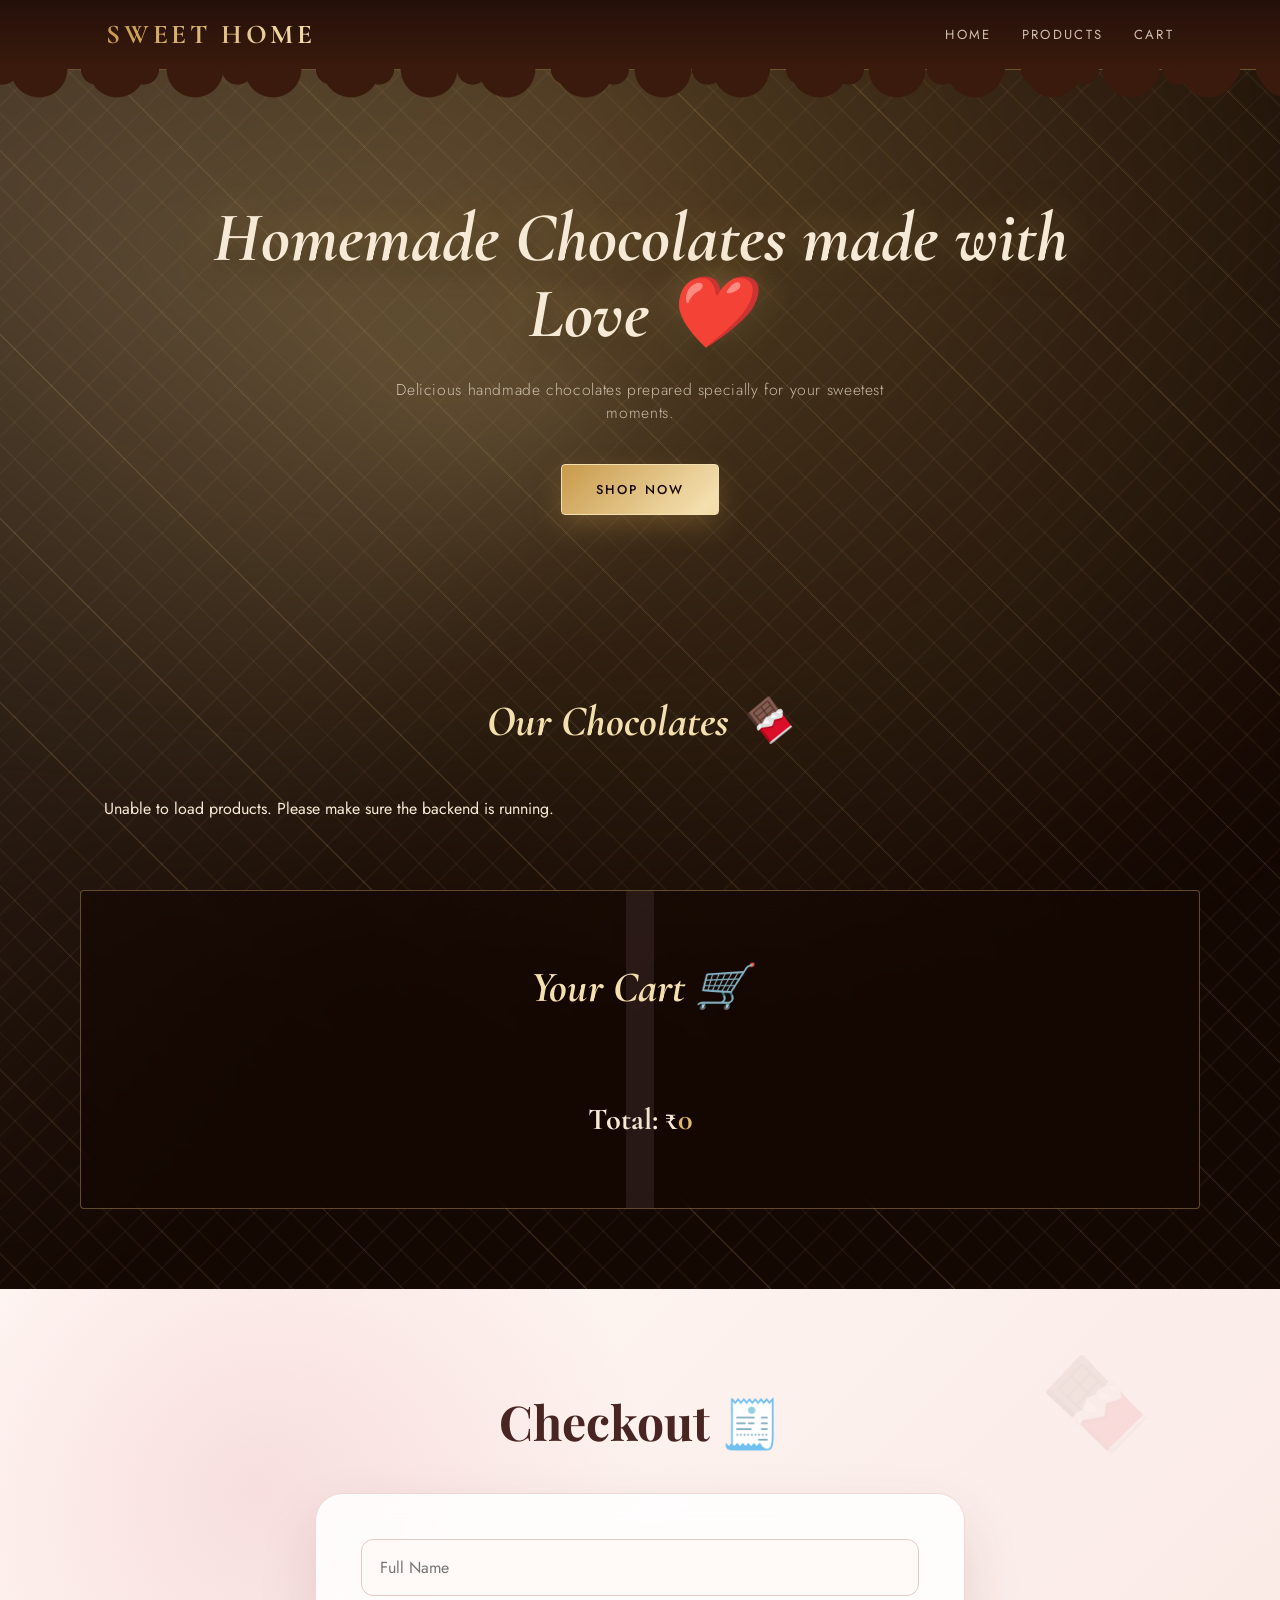
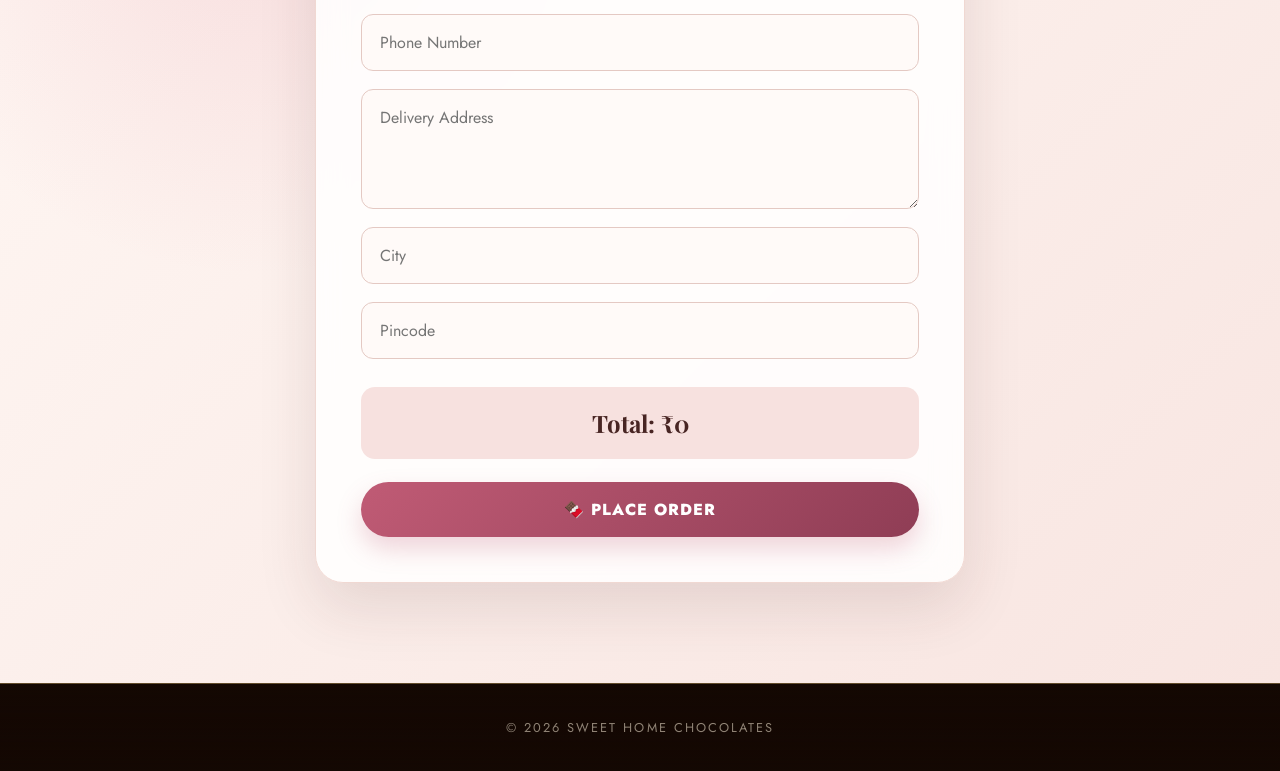
<file: frontend/index.html>
<!DOCTYPE html>

<html lang="en">

<head>

    <meta charset="UTF-8">

    <meta
        name="viewport"
        content="width=device-width, initial-scale=1.0"
    >

    <link
        rel="stylesheet"
        href="style.css"
    >

    <title>SWEET HOME CHOCOLATE</title>

</head>


<body>


    <!-- =========================
         NAVBAR
    ========================== -->

    <header>

        <nav>

            <h1>
                Sweet Home
            </h1>


            <div>

                <a href="#">
                    Home
                </a>

                <a href="#products">
                    Products
                </a>

                <a href="#cart">
                    Cart
                </a>

            </div>

        </nav>

    </header>



    <main>


        <!-- =========================
             HERO SECTION
        ========================== -->

        <section class="hero">

            <h2>
                Homemade Chocolates made with Love ❤️
            </h2>

            <p>
                Delicious handmade chocolates prepared specially
                for your sweetest moments.
            </p>

            <button>
                Shop Now
            </button>

        </section>



        <!-- =========================
             PRODUCTS SECTION
        ========================== -->

        <section
            class="products"
            id="products"
        >

            <h2>
                Our Chocolates 🍫
            </h2>


            <!--
                Products will be loaded
                dynamically from MongoDB
            -->

            <div
                class="product-container"
                id="product-container"
            >

                <!-- Products will appear here -->

            </div>

        </section>



        <!-- =========================
             CART SECTION
        ========================== -->

        <section
            class="cart"
            id="cart"
        >

            <h2>
                Your Cart 🛒
            </h2>


            <div id="cart-items">

                <!-- Cart products will appear here -->

            </div>


            <h3>

                Total:
                ₹<span id="cart-total">0</span>

            </h3>

        </section>



        <!-- =========================
             CHECKOUT SECTION
        ========================== -->

        <section class="checkout">

            <h2>
                Checkout 🧾
            </h2>


            <form id="checkout-form">


                <!-- NAME -->

                <input
                    type="text"
                    id="customer-name"
                    placeholder="Full Name"
                >



                <!-- PHONE -->

                <input
                    type="tel"
                    id="customer-phone"
                    placeholder="Phone Number"
                >



                <!-- ADDRESS -->

                <textarea
                    id="customer-address"
                    placeholder="Delivery Address"
                ></textarea>



                <!-- CITY -->

                <input
                    type="text"
                    id="customer-city"
                    placeholder="City"
                >



                <!-- PINCODE -->

                <input
                    type="text"
                    id="customer-pincode"
                    placeholder="Pincode"
                >



                <!-- CHECKOUT TOTAL -->

                <h3>

                    Total:
                    ₹<span id="checkout-total">0</span>

                </h3>



                <!-- PLACE ORDER -->

                <button type="submit">

                    🍫 Place Order

                </button>


            </form>

        </section>



        <!-- =====================================
             ORDER CONFIRMATION
        ====================================== -->

        <section
            class="order-confirmation"
            id="order-confirmation"
        >

            <div class="confirmation-box">


                <div class="confirmation-icon">

                    🍫

                </div>



                <h2>

                    Order Confirmed!

                </h2>



                <p>

                    Thank you,
                    <span id="confirmed-name"></span>!

                </p>



                <p>

                    Your chocolate order has been
                    successfully placed.

                </p>



                <h3>

                    Order Total:
                    ₹<span id="confirmed-total">0</span>

                </h3>



                <button id="continue-shopping">

                    Continue Shopping 🛍️

                </button>


            </div>

        </section>


    </main>



    <!-- =========================
         FOOTER
    ========================== -->

    <footer>

        <p>

            © 2026 Sweet Home Chocolates

        </p>

    </footer>



    <!-- =========================
         JAVASCRIPT
    ========================== -->

    <script src="script.js"></script>


</body>

</html>
</file>
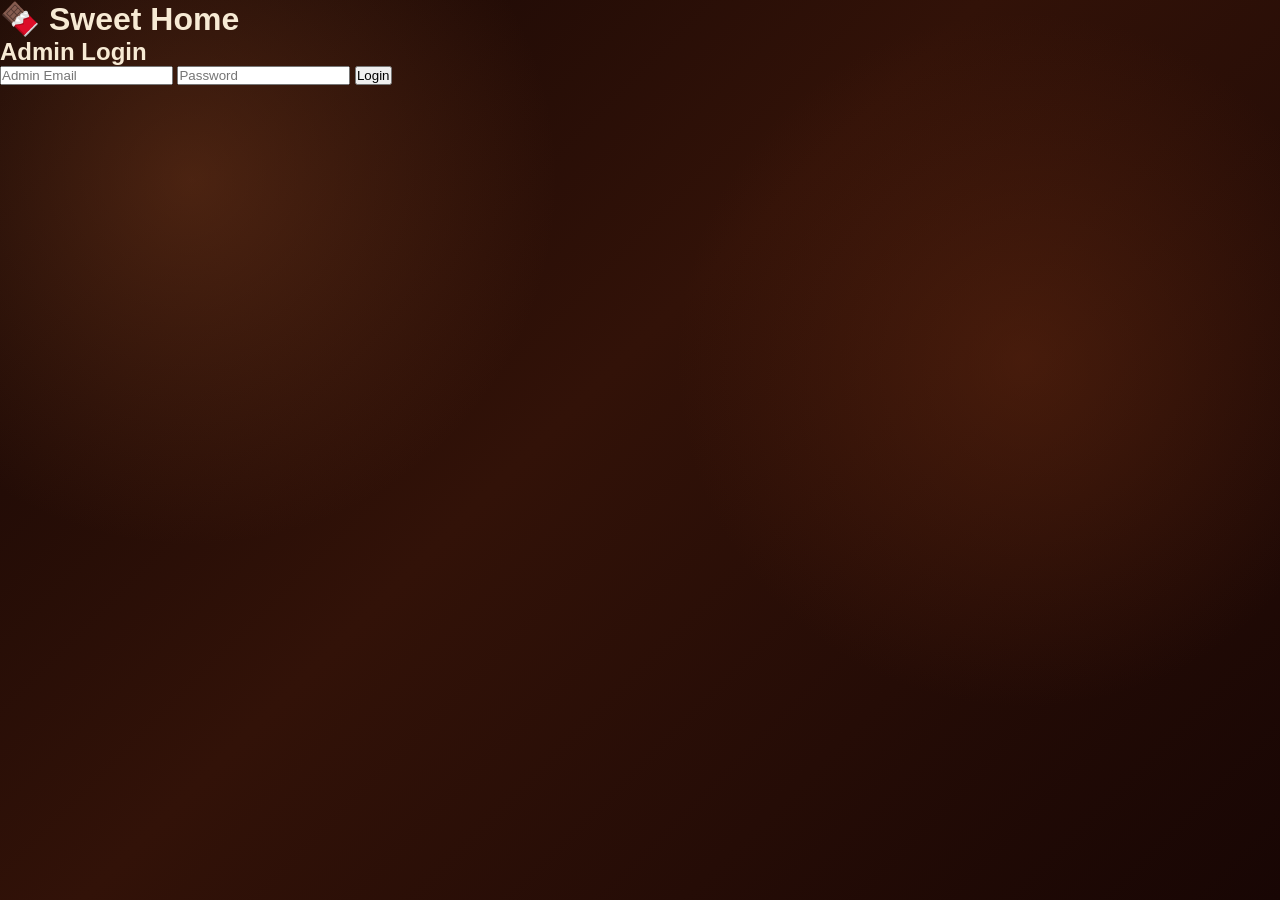
<file: admin.html>
<!DOCTYPE html>
<html lang="en">

<head>

    <meta charset="UTF-8">

    <meta name="viewport"
          content="width=device-width, initial-scale=1.0">

    <title>Sweet Home | Admin Dashboard</title>

    <link rel="stylesheet" href="frontend/admin.css">

</head>


<body>


    <!-- =========================================
         BACKGROUND
    ========================================== -->

    <div class="background">

        <div class="glow glow-1"></div>
        <div class="glow glow-2"></div>
        <div class="glow glow-3"></div>

        <div class="floating-shape shape-1"></div>
        <div class="floating-shape shape-2"></div>
        <div class="floating-shape shape-3"></div>

    </div>



    <!-- =========================================
         NAVBAR
    ========================================== -->

    <header class="navbar">

        <div class="brand">

            <span class="brand-small">
                HANDCRAFTED
            </span>

            <span class="brand-name">
                Sweet Home
            </span>

        </div>


        <nav>

            <a href="#dashboard" class="active">
                Dashboard
            </a>

            <a href="#orders">
                Orders
            </a>

            <a href="#products">
                Products
            </a>

            <a href="#customers">
                Customers
            </a>

        </nav>


        <div class="nav-actions">

            <button class="icon-button">
                🔔
            </button>

            <button class="profile-button">
                V
            </button>

            <!-- LOGOUT BUTTON -->
            <button class="logout-btn" id="logout-btn">
                Logout
            </button>

        </div>

    </header>



    <!-- =========================================
         MAIN
    ========================================== -->

    <main>


        <!-- =====================================
             HERO
        ====================================== -->

        <section class="hero" id="dashboard">


            <!-- LEFT CONTENT -->

            <div class="hero-content">

                <p class="eyebrow">
                    SWEET HOME CHOCOLATES
                </p>


                <h1>

                    Handcrafted
                    <span>Chocolate</span>

                </h1>


                <p class="hero-text">

                    Manage your chocolate orders,
                    products and customers from one
                    beautiful dashboard.

                </p>


                <div class="hero-buttons">

                    <a href="#orders"
                       class="button primary">

                        View Orders

                    </a>


                    <a href="#products"
                       class="button secondary">

                        Explore Products

                    </a>

                </div>


                <div class="hero-mini-stats">

                    <div>

                        <strong>
                            100%
                        </strong>

                        <span>
                            Handmade
                        </span>

                    </div>


                    <div>

                        <strong>
                            3
                        </strong>

                        <span>
                            Chocolates
                        </span>

                    </div>


                    <div>

                        <strong>
                            ❤️
                        </strong>

                        <span>
                            Made With Love
                        </span>

                    </div>

                </div>

            </div>



            <!-- =================================
                 PREMIUM CHOCOLATE IMAGE
            ================================== -->

            <div class="hero-visual">


                <div class="image-glow"></div>


                <div class="image-orbit orbit-one"></div>

                <div class="image-orbit orbit-two"></div>


                <div class="hero-image-wrapper">

                    <img
                        src="frontend/assets/new.jpeg"
                        alt="Sweet Home Premium Chocolates"
                        class="hero-chocolate-image"
                    >

                </div>


                <div class="image-sparkle sparkle-1">
                    ✦
                </div>

                <div class="image-sparkle sparkle-2">
                    ✧
                </div>

                <div class="image-sparkle sparkle-3">
                    ✦
                </div>


            </div>

        </section>



        <!-- =========================================
             DASHBOARD
        ========================================== -->

        <section class="dashboard-section">

            <div class="section-heading">

                <div>

                    <p>
                        YOUR BUSINESS
                    </p>

                    <h2>
                        Dashboard
                    </h2>

                </div>

                <span class="live-status">
                    ● LIVE
                </span>

            </div>


            <div class="stats-grid">


                <!-- ORDERS -->

                <div class="glass-card stat-card">

                    <div class="stat-icon">
                        📦
                    </div>

                    <div>

                        <span>
                            TOTAL ORDERS
                        </span>

                        <h3 id="total-orders">
                            0
                        </h3>

                        <small>
                            Customer orders
                        </small>

                    </div>

                </div>



                <!-- REVENUE -->

                <div class="glass-card stat-card">

                    <div class="stat-icon">
                        ₹
                    </div>

                    <div>

                        <span>
                            TOTAL REVENUE
                        </span>

                        <h3>
                            ₹<b id="total-revenue">0</b>
                        </h3>

                        <small>
                            Chocolate sales
                        </small>

                    </div>

                </div>



                <!-- PRODUCTS -->

                <div class="glass-card stat-card">

                    <div class="stat-icon">
                        🍫
                    </div>

                    <div>

                        <span>
                            PRODUCTS
                        </span>

                        <h3>
                            3
                        </h3>

                        <small>
                            Available chocolates
                        </small>

                    </div>

                </div>



                <!-- CUSTOMERS -->

                <div class="glass-card stat-card">

                    <div class="stat-icon">
                        👥
                    </div>

                    <div>

                        <span>
                            CUSTOMERS
                        </span>

                        <h3 id="total-customers">
                            0
                        </h3>

                        <small>
                            Happy customers
                        </small>

                    </div>

                </div>

            </div>

        </section>



        <!-- =========================================
             ORDERS
        ========================================== -->

        <section class="orders-section"
                 id="orders">

            <div class="section-heading">

                <div>

                    <p>
                        CUSTOMER ACTIVITY
                    </p>

                    <h2>
                        Recent Orders
                    </h2>

                </div>

                <a href="#orders"
                   class="view-all">

                    View All →

                </a>

            </div>


            <div id="orders-container"
                 class="orders-grid">

                <div class="glass-card empty-order">

                    <div class="empty-icon">
                        🍫
                    </div>

                    <h3>
                        Loading Orders...
                    </h3>

                    <p>
                        Your customer orders will
                        appear here.
                    </p>

                </div>

            </div>

        </section>



        <!-- =========================================
             PRODUCTS
        ========================================== -->

        <section class="products-section"
                 id="products">

            <div class="section-heading">

                <div>

                    <p>
                        SWEET HOME COLLECTION
                    </p>

                    <h2>
                        Our Chocolates
                    </h2>

                </div>


                <button class="add-product"
                        id="add-product-btn">

                    + Add Product

                </button>

            </div>


            <div class="products-grid" id="products-grid">

                <!-- Products are loaded from MongoDB by admin.js -->

            </div>

        </section>



        <!-- =========================================
             BOTTOM BANNER
        ========================================== -->

        <section class="love-section">

            <div>

                <p>
                    SWEET HOME
                </p>

                <h2>

                    Every chocolate
                    <span>has a story.</span>

                </h2>

                <p class="love-text">

                    From our kitchen to your customer's
                    doorstep — made with patience,
                    creativity and love.

                </p>

            </div>


            <div class="big-chocolate">
                🍫
            </div>

        </section>


    </main>



    <!-- =========================================
         FOOTER
    ========================================== -->

    <footer>

        <div class="footer-logo">
            Sweet Home
        </div>

        <p>
            Homemade chocolates made with love ❤️
        </p>

        <small>
            © 2026 Sweet Home Chocolates
        </small>

    </footer>


    <script src="frontend/admin.js"></script>

</body>

</html>
</file>
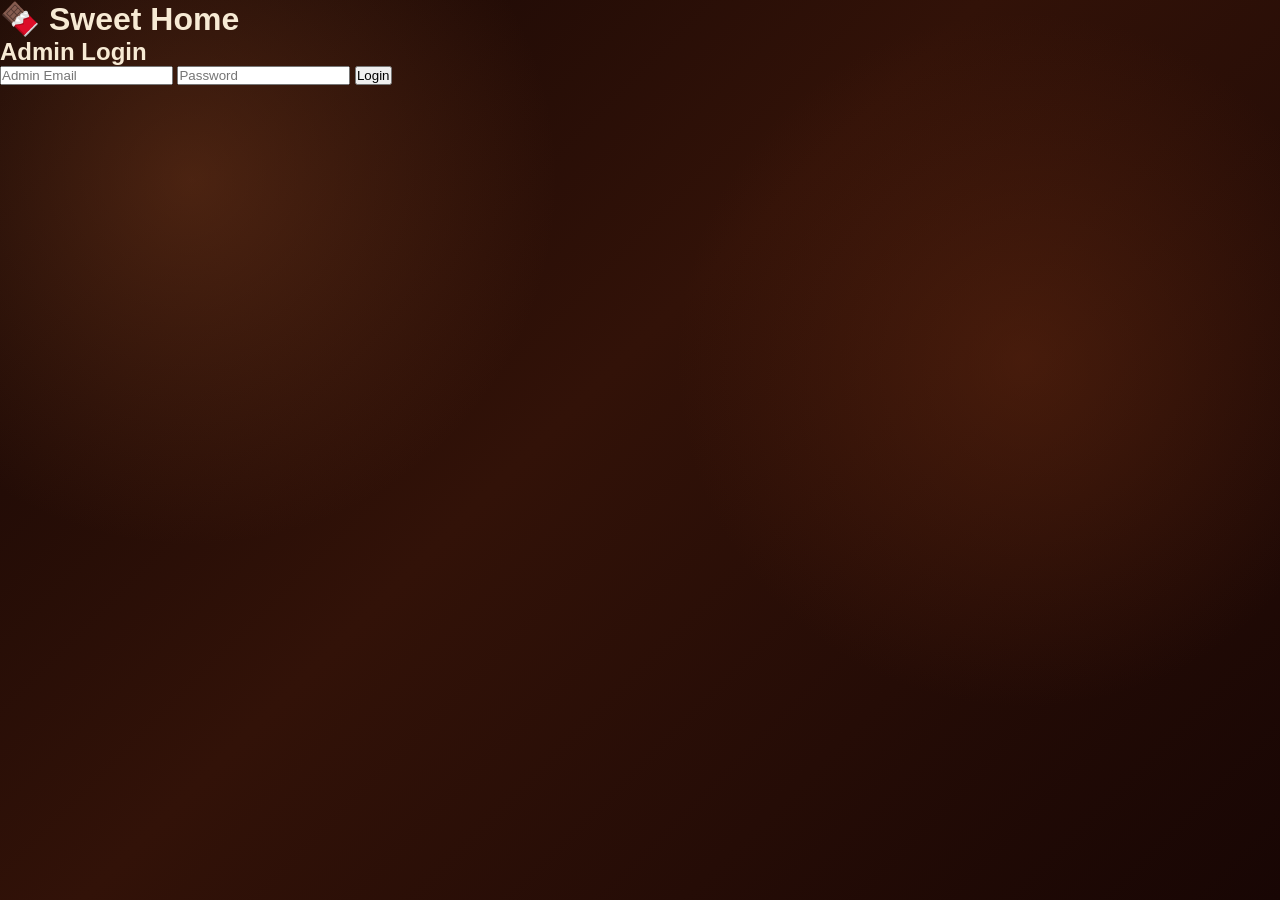
<file: frontend/admin-login.html>
<!DOCTYPE html>
<html lang="en">

<head>
    <meta charset="UTF-8">
    <meta name="viewport" content="width=device-width, initial-scale=1.0">

    <title>Admin Login | Sweet Home</title>

    <link rel="stylesheet" href="admin.css">
</head>

<body>

    <div class="admin-login-container">

        <div class="admin-login-box">

            <h1>🍫 Sweet Home</h1>

            <h2>Admin Login</h2>

            <form id="admin-login-form">

                <input
                    type="email"
                    id="admin-email"
                    placeholder="Admin Email"
                    required
                >

                <input
                    type="password"
                    id="admin-password"
                    placeholder="Password"
                    required
                >

                <button type="submit">
                    Login
                </button>

                <p id="login-message"></p>

            </form>

        </div>

    </div>

    <script src="admin-login.js"></script>

</body>

</html>
</file>
<file: frontend/style.css>
@import url('https://fonts.googleapis.com/css2?family=Cormorant+Garamond:ital,wght@0,600;0,700;1,600&family=Playfair+Display:wght@700;900&family=Jost:wght@300;400;500;600&display=swap');

:root {
    /* poster palette */
    --choco-950: #140803;
    --choco-900: #24100a;
    --choco-800: #3a1a0c;
    --choco-700: #5a2a12;

    --gold-500:  #c89a4b;
    --gold-400:  #e0b769;
    --gold-200:  #f4dfae;
    --cream:     #f6ead6;
    --ribbon:    #d7a8bd;   /* the pink ribbon from the box */

    --stroke: rgba(224, 183, 105, .38);
    --radius: 4px;          /* luxury = sharp corners, not rounded */
    --ease:   cubic-bezier(.22, 1, .36, 1);
}

* { margin: 0; padding: 0; box-sizing: border-box; }

h1, h2, h3 { font-family: 'Playfair Display', Georgia, serif; }


/* =========================================================
   1. ANIMATED GIFT-WRAP BACKGROUND
   Layer A  = golden light burst (the poster's glow)
   Layer B  = drifting gift-wrap ribbon stripes
   Layer C  = deep cocoa base
   ========================================================= */

body {
    font-family: 'Jost', system-ui, sans-serif;
    color: var(--cream);
    min-height: 100vh;
    overflow-x: hidden;
    background: var(--choco-950);
    position: relative;
}

/* B — the wrapping paper, slowly sliding diagonally */
body::before {
    content: "";
    position: fixed;
    inset: -50%;
    background:
        repeating-linear-gradient(45deg,
            rgba(224,183,105,.055) 0 2px,
            transparent 2px 26px),
        repeating-linear-gradient(-45deg,
            rgba(215,168,189,.045) 0 2px,
            transparent 2px 26px),
        repeating-linear-gradient(45deg,
            rgba(224,183,105,.10) 0 1px,
            transparent 1px 130px);
    animation: wrapDrift 40s linear infinite;
    z-index: -2;
}

/* A — golden burst sweeping behind the content */
body::after {
    content: "";
    position: fixed;
    inset: -40%;
    background:
        radial-gradient(ellipse at 50% 35%, rgba(224,183,105,.30), transparent 55%),
        conic-gradient(from 210deg, transparent, rgba(244,223,174,.22), transparent 45%);
    filter: blur(70px);
    animation: burst 24s linear infinite;
    z-index: -1;
    pointer-events: none;
}


/* =========================================================
   2. HEADER + MELTING CHOCOLATE DRIP
   ========================================================= */

header {
    position: sticky;
    top: 0;
    z-index: 60;
    background: linear-gradient(180deg, var(--choco-900), var(--choco-800));
    border-bottom: 1px solid var(--stroke);
    animation: slideDown .8s var(--ease) both;
}

/* the drips hanging under the navbar */
header::after {
    content: "";
    position: absolute;
    top: 100%;
    left: 0;
    right: 0;
    height: 46px;
    background-image:
        radial-gradient(circle at 50% 0, var(--choco-800) 0 46%, transparent 48%),
        radial-gradient(circle at 50% 0, var(--choco-800) 0 40%, transparent 42%);
    background-size: 78px 46px, 47px 30px;
    background-position: 0 0, 26px 0;
    background-repeat: repeat-x;
    transform-origin: top;
    animation: melt 6s ease-in-out infinite;
    pointer-events: none;
}

nav {
    max-width: 1120px;
    margin: auto;
    padding: 18px 26px;
    display: flex;
    align-items: center;
    justify-content: space-between;
    flex-wrap: wrap;
    gap: 14px;
}

nav h1 {
    font-family: 'Cormorant Garamond', serif;
    font-size: 1.7rem;
    font-weight: 700;
    letter-spacing: .14em;
    text-transform: uppercase;
    background: linear-gradient(90deg, var(--gold-500), var(--gold-200), var(--gold-500));
    background-size: 200% auto;
    -webkit-background-clip: text;
    background-clip: text;
    color: transparent;
    animation: shimmer 5s linear infinite;
}

nav div { display: flex; gap: 30px; }

nav a {
    position: relative;
    text-decoration: none;
    color: rgba(246,234,214,.80);
    font-size: .82rem;
    font-weight: 400;
    letter-spacing: .18em;
    text-transform: uppercase;
    padding: 6px 0;
    transition: color .35s var(--ease);
}

/* gold rule that draws outward from the centre */
nav a::after {
    content: "";
    position: absolute;
    left: 50%; bottom: 0;
    width: 0; height: 1px;
    background: linear-gradient(90deg, transparent, var(--gold-400), transparent);
    transform: translateX(-50%);
    transition: width .45s var(--ease);
}

nav a:hover { color: var(--gold-200); }
nav a:hover::after { width: 130%; }


/* =========================================================
   3. HERO — poster typography
   ========================================================= */

.hero {
    position: relative;
    text-align: center;
    padding: 130px 24px 110px;
}

.hero h2 {
    font-family: 'Cormorant Garamond', serif;
    font-style: italic;
    font-weight: 700;
    font-size: clamp(2.4rem, 6.5vw, 4.4rem);
    line-height: 1.08;
    max-width: 880px;
    margin: auto;
    color: var(--cream);
    text-shadow: 0 0 34px rgba(224,183,105,.45), 0 8px 26px rgba(0,0,0,.65);
    animation: fadeUp 1s var(--ease) both, glow 4.5s 1s ease-in-out infinite;
}

/* thin gold rules either side of the tagline, like the poster */
.hero p {
    display: flex;
    align-items: center;
    gap: 18px;
    max-width: 560px;
    margin: 26px auto 40px;
    color: rgba(246,234,214,.74);
    font-size: .98rem;
    font-weight: 300;
    letter-spacing: .04em;
    animation: fadeUp 1s .18s var(--ease) both;
}

.hero p::before,
.hero p::after {
    content: "";
    flex: 1;
    height: 1px;
    background: linear-gradient(90deg, transparent, var(--stroke), transparent);
}

.hero button {
    animation: fadeUp 1s .34s var(--ease) both, float 3.4s 1.4s ease-in-out infinite;
}


/* =========================================================
   4. ANIMATED BUTTONS  (4 effects layered)
   sheen sweep • gold border pulse • lift • press
   ========================================================= */

button {
    position: relative;
    isolation: isolate;
    overflow: hidden;
    font-family: 'Jost', sans-serif;
    font-size: .8rem;
    font-weight: 500;
    letter-spacing: .16em;
    text-transform: uppercase;
    color: var(--choco-950);
    background: linear-gradient(135deg, var(--gold-500), var(--gold-200) 45%, var(--gold-400));
    background-size: 200% 200%;
    border: 1px solid var(--gold-200);
    padding: 15px 34px;
    border-radius: var(--radius);
    cursor: pointer;
    box-shadow: 0 10px 28px rgba(200,154,75,.28);
    transition: transform .3s var(--ease), box-shadow .3s var(--ease), background-position .6s var(--ease);
    animation: goldPulse 3.2s ease-in-out infinite;
}

/* moving sheen */
button::before {
    content: "";
    position: absolute;
    top: 0; left: -130%;
    width: 55%; height: 100%;
    background: linear-gradient(90deg, transparent, rgba(255,255,255,.85), transparent);
    transform: skewX(-22deg);
    transition: left .65s var(--ease);
    z-index: -1;
}

/* expanding halo ring on hover */
button::after {
    content: "";
    position: absolute;
    inset: 0;
    border: 1px solid var(--gold-200);
    border-radius: var(--radius);
    opacity: 0;
    transform: scale(.85);
    transition: transform .5s var(--ease), opacity .5s var(--ease);
    pointer-events: none;
}

button:hover {
    transform: translateY(-4px);
    background-position: 100% 50%;
    box-shadow: 0 20px 44px rgba(224,183,105,.5);
    animation-play-state: paused;
}

button:hover::before { left: 140%; }
button:hover::after  { opacity: .75; transform: scale(1.14); }

button:active { transform: translateY(-1px) scale(.96); }

button:focus-visible {
    outline: 2px solid var(--gold-200);
    outline-offset: 4px;
}


/* =========================================================
   5. PRODUCTS — ornate gold-framed cards
   ========================================================= */

.products, .cart {
    max-width: 1120px;
    margin: auto;
    padding: 70px 24px;
}

.products h2, .cart h2 {
    text-align: center;
    font-family: 'Cormorant Garamond', serif;
    font-style: italic;
    font-size: clamp(1.9rem, 4vw, 2.7rem);
    color: var(--gold-200);
    margin-bottom: 50px;
    animation: fadeUp .9s var(--ease) both;
}

.product-container {
    display: grid;
    grid-template-columns: repeat(auto-fit, minmax(265px, 1fr));
    gap: 30px;
}

.product-card {
    position: relative;
    background: linear-gradient(170deg, rgba(58,26,12,.88), rgba(20,8,3,.92));
    border: 1px solid var(--stroke);
    border-radius: var(--radius);
    padding: 42px 26px 34px;
    text-align: center;
    box-shadow: 0 16px 44px rgba(0,0,0,.55);
    transition: transform .5s var(--ease), box-shadow .5s var(--ease), border-color .5s var(--ease);
    animation: popIn .85s var(--ease) both;
}

.product-card:nth-child(1) { animation-delay: .10s; }
.product-card:nth-child(2) { animation-delay: .26s; }
.product-card:nth-child(3) { animation-delay: .42s; }

/* inner double frame — the poster's ornate border */
.product-card::before {
    content: "";
    position: absolute;
    inset: 9px;
    border: 1px solid rgba(224,183,105,.22);
    border-radius: var(--radius);
    pointer-events: none;
    transition: inset .5s var(--ease), border-color .5s var(--ease);
}

/* gift ribbon running down the card, revealed on hover */
.product-card::after {
    content: "";
    position: absolute;
    top: 0; left: 50%;
    width: 0; height: 100%;
    background: linear-gradient(180deg, rgba(215,168,189,.20), transparent 70%);
    transform: translateX(-50%);
    transition: width .55s var(--ease);
    pointer-events: none;
}

.product-card:hover {
    transform: translateY(-14px);
    border-color: var(--gold-400);
    box-shadow: 0 34px 70px rgba(0,0,0,.7), 0 0 44px rgba(224,183,105,.22);
}

.product-card:hover::before { inset: 5px; border-color: rgba(224,183,105,.55); }
.product-card:hover::after  { width: 58px; }

.product-card h3 {
    font-family: 'Cormorant Garamond', serif;
    font-size: 1.5rem;
    font-weight: 700;
    letter-spacing: .03em;
    color: var(--cream);
    margin-bottom: 12px;
}

.product-card p {
    color: rgba(246,234,214,.62);
    font-size: .9rem;
    font-weight: 300;
    line-height: 1.6;
}

/* price — gold, framed by hairlines */
.product-card p:last-of-type {
    font-family: 'Playfair Display', serif;
    font-size: 1.75rem;
    font-weight: 900;
    color: var(--gold-400);
    margin: 20px 0 24px;
    padding: 12px 0;
    border-top: 1px solid var(--stroke);
    border-bottom: 1px solid var(--stroke);
}


/* =========================================================
   6. CART
   ========================================================= */

.cart {
    background: rgba(20, 8, 3, .62);
    backdrop-filter: blur(10px);
    border: 1px solid var(--stroke);
    border-radius: var(--radius);
    margin-bottom: 80px;
    position: relative;
}

/* gift ribbon cross over the cart panel */
.cart::before {
    content: "";
    position: absolute;
    inset: 0;
    background:
        linear-gradient(90deg, transparent calc(50% - 14px), rgba(215,168,189,.10) calc(50% - 14px) calc(50% + 14px), transparent calc(50% + 14px));
    pointer-events: none;
}

#cart-items {
    display: flex;
    flex-direction: column;
    gap: 14px;
    max-width: 680px;
    margin: auto;
    position: relative;
}

.cart-item {
    display: flex;
    align-items: center;
    gap: 14px;
    background: linear-gradient(120deg, rgba(90,42,18,.55), rgba(36,16,10,.65));
    border: 1px solid var(--stroke);
    border-radius: var(--radius);
    padding: 16px 20px;
    animation: unwrap .55s var(--ease) both;
    transition: transform .3s var(--ease), border-color .3s var(--ease);
}

.cart-item:hover { transform: translateX(6px); border-color: var(--gold-400); }

.cart-item span:first-child {
    flex: 1;
    font-weight: 400;
    letter-spacing: .03em;
}

.cart-item span:not(:first-child) {
    min-width: 30px;
    text-align: center;
    font-family: 'Playfair Display', serif;
    font-weight: 700;
    color: var(--gold-400);
}

/* smaller, outline-style buttons inside the cart */
.cart-item button {
    padding: 7px 15px;
    font-size: .72rem;
    color: var(--gold-200);
    background: transparent;
    border: 1px solid var(--stroke);
    box-shadow: none;
    animation: none;
}

.cart-item button:hover {
    color: var(--choco-950);
    background: var(--gold-400);
    transform: translateY(-2px) scale(1.05);
}

.cart h3 {
    text-align: center;
    margin-top: 38px;
    font-family: 'Cormorant Garamond', serif;
    font-size: 1.9rem;
    color: var(--cream);
}

#cart-total {
    display: inline-block;
    color: var(--gold-400);
    animation: countPop .4s var(--ease);
}


/* =========================================================
   7. FOOTER
   ========================================================= */

footer {
    text-align: center;
    padding: 34px;
    font-size: .8rem;
    letter-spacing: .16em;
    text-transform: uppercase;
    color: rgba(246,234,214,.55);
    background: linear-gradient(180deg, transparent, var(--choco-950));
    border-top: 1px solid var(--stroke);
}


/* =========================================================
   8. KEYFRAMES
   ========================================================= */

@keyframes wrapDrift { to { transform: translate(-26px, -26px); } }
@keyframes burst     { to { transform: rotate(360deg); } }
@keyframes melt      { 0%,100% { transform: scaleY(1); } 50% { transform: scaleY(1.35); } }
@keyframes shimmer   { to { background-position: 200% center; } }
@keyframes goldPulse {
    0%,100% { box-shadow: 0 10px 28px rgba(200,154,75,.28); }
    50%     { box-shadow: 0 10px 34px rgba(224,183,105,.55); }
}
@keyframes glow {
    0%,100% { text-shadow: 0 0 34px rgba(224,183,105,.45), 0 8px 26px rgba(0,0,0,.65); }
    50%     { text-shadow: 0 0 56px rgba(244,223,174,.75), 0 8px 26px rgba(0,0,0,.65); }
}
@keyframes fadeUp  { from { opacity:0; transform: translateY(34px); } to { opacity:1; transform:none; } }
@keyframes popIn   { from { opacity:0; transform: translateY(36px) scale(.93); } to { opacity:1; transform:none; } }
@keyframes float   { 0%,100% { transform: translateY(0); } 50% { transform: translateY(-8px); } }
@keyframes countPop{ from { transform: scale(1.5); } to { transform: scale(1); } }
/* cart rows "unwrap" open like a gift */
@keyframes unwrap {
    0%   { opacity:0; transform: scaleX(.3) translateX(-20px); }
    60%  { opacity:1; transform: scaleX(1.03); }
    100% { opacity:1; transform: scaleX(1); }
}


/* =========================================================
   9. RESPONSIVE + ACCESSIBILITY
   ========================================================= */

@media (max-width: 640px) {
    nav { flex-direction: column; }
    nav div { gap: 18px; }
    .hero { padding: 80px 20px 70px; }
    .cart-item { flex-wrap: wrap; }
    header::after { height: 30px; }
}

@media (prefers-reduced-motion: reduce) {
    *, *::before, *::after {
        animation-duration: .01ms !important;
        animation-iteration-count: 1 !important;
        transition-duration: .01ms !important;
    }
}
@media (prefers-reduced-motion: reduce) {
    *, *::before, *::after {
        animation-duration: .01ms !important;
        animation-iteration-count: 1 !important;
        transition-duration: .01ms !important;
    }
}


/* =====================================
   CHECKOUT SECTION
===================================== */

.checkout {
    min-height: 650px;
    padding: 100px 20px;

    background:
        radial-gradient(
            circle at 20% 20%,
            rgba(214, 95, 122, 0.15),
            transparent 30%
        ),
        linear-gradient(
            135deg,
            #fff8f4,
            #f8e5e1
        );

    display: flex;
    flex-direction: column;
    align-items: center;

    position: relative;
    overflow: hidden;
}


/* Decorative Chocolate */

.checkout::before {
    content: "🍫";

    position: absolute;

    top: 50px;
    right: 10%;

    font-size: 90px;

    opacity: 0.08;

    animation: checkoutFloat 4s ease-in-out infinite;
}


@keyframes checkoutFloat {

    0%, 100% {
        transform: translateY(0) rotate(-5deg);
    }

    50% {
        transform: translateY(-20px) rotate(5deg);
    }

}


/* CHECKOUT HEADING */

.checkout > h2 {
    font-size: 48px;
    color: #482523;
    margin-bottom: 40px;
    text-align: center;
}


/* CHECKOUT FORM */

#checkout-form {
    width: 100%;
    max-width: 650px;

    padding: 45px;

    background: rgba(255, 255, 255, 0.85);

    border: 1px solid #f0d8d2;

    border-radius: 28px;

    box-shadow:
        0 25px 60px rgba(75, 35, 30, 0.12);

    backdrop-filter: blur(15px);

    display: flex;
    flex-direction: column;
    gap: 18px;
}


/* INPUT BOXES */

#checkout-form input,
#checkout-form textarea {
    width: 100%;

    padding: 16px 18px;

    border: 1px solid #e4c9c3;

    border-radius: 12px;

    background: #fffaf8;

    color: #482523;

    font-size: 16px;

    font-family: inherit;

    outline: none;

    transition: 0.3s;
}


/* ADDRESS BOX */

#checkout-form textarea {
    min-height: 120px;
    resize: vertical;
}


/* INPUT FOCUS */

#checkout-form input:focus,
#checkout-form textarea:focus {
    border-color: #c05b75;

    box-shadow:
        0 0 0 3px rgba(192, 91, 117, 0.12);

    background: white;
}


/* CHECKOUT TOTAL */

#checkout-form h3 {
    margin-top: 10px;

    padding: 20px;

    border-radius: 14px;

    background: #f7e1df;

    color: #482523;

    text-align: center;

    font-size: 24px;
}


/* PLACE ORDER BUTTON */

#checkout-form button {
    margin-top: 5px;

    padding: 16px 25px;

    border: none;

    border-radius: 50px;

    background: linear-gradient(
        135deg,
        #c05b75,
        #8f3d55
    );

    color: white;

    font-size: 16px;

    font-weight: 800;

    letter-spacing: 1px;

    cursor: pointer;

    transition: 0.3s;

    box-shadow:
        0 12px 25px rgba(192, 91, 117, 0.25);
}


#checkout-form button:hover {
    transform: translateY(-4px);

    box-shadow:
        0 18px 35px rgba(192, 91, 117, 0.35);
}


/* =====================================
   CHECKOUT MOBILE
===================================== */

@media (max-width: 768px) {

    .checkout {
        padding: 70px 20px;
    }

    .checkout > h2 {
        font-size: 36px;
    }

    #checkout-form {
        padding: 28px 20px;
    }

}
/* =====================================
   ORDER CONFIRMATION
===================================== */

.order-confirmation {
    width: 100%;
    min-height: 650px;

    padding: 80px 20px;

    display: none;

    justify-content: center;
    align-items: center;

    box-sizing: border-box;

    background:
        radial-gradient(
            circle at 50% 30%,
            rgba(192, 91, 117, 0.15),
            transparent 35%
        ),
        linear-gradient(
            135deg,
            #fff8f4,
            #f8e5e1
        );

    text-align: center;

    position: relative;
    overflow: hidden;
}


/* =====================================
   CONFIRMATION BOX
===================================== */

.confirmation-box {
    width: 100%;
    max-width: 600px;

    padding: 55px 40px;

    box-sizing: border-box;

    background: rgba(255, 255, 255, 0.95);

    border: 1px solid #f0d8d2;

    border-radius: 30px;

    box-shadow:
        0 25px 60px rgba(75, 35, 30, 0.15);

    text-align: center;

    animation: confirmationAppear 0.6s ease;
}


/* =====================================
   CHOCOLATE ICON
===================================== */

.confirmation-icon {
    font-size: 80px;

    margin-bottom: 20px;

    animation: chocolateBounce 1.5s ease-in-out infinite;
}


/* =====================================
   HEADING
===================================== */

.confirmation-box h2 {
    font-size: 48px;

    color: #482523;

    margin: 0 0 20px 0;
}


/* =====================================
   TEXT
===================================== */

.confirmation-box p {
    font-size: 18px;

    color: #6b4a46;

    margin: 10px 0;

    line-height: 1.6;
}


/* =====================================
   ORDER TOTAL
===================================== */

.confirmation-box h3 {
    margin: 30px 0;

    padding: 18px;

    border-radius: 15px;

    background: #f7e1df;

    color: #482523;

    font-size: 25px;
}


/* =====================================
   CONTINUE SHOPPING BUTTON
===================================== */

#continue-shopping {
    display: inline-block;

    padding: 16px 30px;

    border: none;

    border-radius: 50px;

    background:
        linear-gradient(
            135deg,
            #c05b75,
            #8f3d55
        );

    color: white;

    font-size: 16px;

    font-weight: 800;

    letter-spacing: 1px;

    cursor: pointer;

    transition: 0.3s;

    box-shadow:
        0 12px 25px rgba(192, 91, 117, 0.25);
}


#continue-shopping:hover {
    transform: translateY(-4px);

    box-shadow:
        0 18px 35px rgba(192, 91, 117, 0.35);
}


/* =====================================
   ANIMATIONS
===================================== */

@keyframes confirmationAppear {
    from {
        opacity: 0;
        transform: translateY(30px) scale(0.95);
    }

    to {
        opacity: 1;
        transform: translateY(0) scale(1);
    }
}


@keyframes chocolateBounce {
    0%, 100% {
        transform: translateY(0);
    }

    50% {
        transform: translateY(-10px);
    }
}


/* =====================================
   CONFIRMATION MOBILE
===================================== */

@media (max-width: 768px) {
    .order-confirmation {
        min-height: 550px;
        padding: 60px 20px;
    }

    .confirmation-box {
        padding: 40px 20px;
    }

    .confirmation-box h2 {
        font-size: 36px;
    }

    .confirmation-icon {
        font-size: 65px;
    }
}
</file>
<file: frontend/admin.css>
/* =========================================================
   SWEET HOME
   PREMIUM 3D CHOCOLATE ADMIN DASHBOARD
========================================================= */

* {
    margin: 0;
    padding: 0;
    box-sizing: border-box;
}

html {
    scroll-behavior: smooth;
}

body {
    font-family: Arial, Helvetica, sans-serif;
    color: #f7ead4;
    background:
        radial-gradient(
            circle at 15% 20%,
            rgba(157, 81, 39, 0.35),
            transparent 28%
        ),
        radial-gradient(
            circle at 80% 40%,
            rgba(115, 48, 19, 0.4),
            transparent 30%
        ),
        linear-gradient(
            135deg,
            #140604,
            #321208 45%,
            #180604
        );

    min-height: 100vh;
    overflow-x: hidden;
}

a {
    color: inherit;
    text-decoration: none;
}

button {
    font-family: inherit;
}


/* =========================================================
   BACKGROUND
========================================================= */

.background {
    position: fixed;
    inset: 0;
    overflow: hidden;
    pointer-events: none;
    z-index: -1;
}

.glow {
    position: absolute;
    border-radius: 50%;
    filter: blur(90px);
    opacity: 0.35;

    animation:
        glowMove 12s ease-in-out infinite alternate;
}

.glow-1 {
    width: 500px;
    height: 500px;
    background: #713516;

    top: -200px;
    left: -150px;
}

.glow-2 {
    width: 450px;
    height: 450px;
    background: #9b5125;

    right: -180px;
    top: 35%;
}

.glow-3 {
    width: 350px;
    height: 350px;
    background: #5d2813;

    bottom: -150px;
    left: 35%;
}

@keyframes glowMove {

    from {
        transform: translate3d(0, 0, 0);
    }

    to {
        transform: translate3d(80px, -50px, 0);
    }
}


/* =========================================================
   BACKGROUND CIRCLES
========================================================= */

.floating-shape {
    position: absolute;

    border:
        1px solid rgba(231, 188, 94, 0.15);

    border-radius: 50%;

    animation:
        shapeFloat 10s ease-in-out infinite;
}

.shape-1 {
    width: 300px;
    height: 300px;

    top: 20%;
    left: -150px;
}

.shape-2 {
    width: 500px;
    height: 500px;

    right: -250px;
    top: 45%;

    animation-delay: 2s;
}

.shape-3 {
    width: 180px;
    height: 180px;

    bottom: 10%;
    left: 30%;

    animation-delay: 4s;
}

@keyframes shapeFloat {

    0%,
    100% {
        transform:
            translateY(0)
            rotate(0deg);
    }

    50% {
        transform:
            translateY(-35px)
            rotate(15deg);
    }
}


/* =========================================================
   NAVBAR
========================================================= */

.navbar {
    position: fixed;

    top: 0;
    left: 0;

    width: 100%;
    height: 85px;

    padding: 0 6%;

    display: flex;
    align-items: center;
    justify-content: space-between;

    z-index: 1000;

    background:
        rgba(22, 7, 4, 0.48);

    border-bottom:
        1px solid rgba(239, 195, 91, 0.18);

    backdrop-filter: blur(20px);
}

.brand {
    display: flex;
    flex-direction: column;
}

.brand-small {
    color: #d9ae50;

    font-size: 8px;
    letter-spacing: 5px;

    margin-bottom: 5px;
}

.brand-name {
    color: #f5ddb0;

    font-family: Georgia, serif;

    font-size: 26px;
    letter-spacing: 1px;
}

.navbar nav {
    display: flex;
    align-items: center;

    gap: 38px;
}

.navbar nav a {
    position: relative;

    color: #d9c4a2;

    font-size: 13px;

    transition: 0.3s;
}

.navbar nav a:hover,
.navbar nav a.active {
    color: #f0c95e;
}

.navbar nav a::after {
    content: "";

    position: absolute;

    left: 50%;
    bottom: -9px;

    width: 0;
    height: 2px;

    background: #d9a83f;

    transform: translateX(-50%);

    transition: 0.3s;
}

.navbar nav a:hover::after,
.navbar nav a.active::after {
    width: 22px;
}


/* =========================================================
   NAV BUTTONS
========================================================= */

.nav-actions {
    display: flex;
    align-items: center;

    gap: 12px;
}

.icon-button,
.profile-button {
    border:
        1px solid rgba(225, 177, 70, 0.25);

    background:
        rgba(255, 255, 255, 0.04);

    color: #efd28d;

    cursor: pointer;

    transition: 0.3s;
}

.icon-button {
    width: 42px;
    height: 42px;

    border-radius: 50%;
}

.profile-button {
    width: 40px;
    height: 40px;

    border-radius: 50%;

    background:
        linear-gradient(
            135deg,
            #b47728,
            #5e270e
        );

    color: white;

    font-weight: bold;
}

.icon-button:hover,
.profile-button:hover {
    transform: translateY(-3px);

    border-color: #e1b44e;
}


/* =========================================================
   HERO
========================================================= */

.hero {
    min-height: 850px;

    padding:
        150px 7% 90px;

    display: flex;

    align-items: center;
    justify-content: space-between;

    position: relative;

    overflow: hidden;

    perspective: 1400px;
}

.hero-content {
    max-width: 590px;

    position: relative;
    z-index: 10;

    animation:
        heroEnter 1.2s ease both;
}

@keyframes heroEnter {

    from {
        opacity: 0;
        transform: translateX(-60px);
    }

    to {
        opacity: 1;
        transform: translateX(0);
    }
}

.eyebrow {
    color: #d9ad4a;

    font-size: 11px;
    letter-spacing: 5px;

    margin-bottom: 25px;
}

.hero h1 {
    font-family:
        Georgia,
        "Times New Roman",
        serif;

    font-size:
        clamp(65px, 8vw, 115px);

    line-height: 0.88;

    font-weight: normal;

    color: #f6e4bd;

    letter-spacing: -4px;
}

.hero h1 span {
    display: block;

    color: #d7a644;

    font-style: italic;

    margin-top: 14px;

    text-shadow:
        0 0 35px rgba(214, 159, 53, 0.15);
}

.hero-text {
    max-width: 480px;

    margin-top: 32px;

    color: #cdb89a;

    font-size: 15px;

    line-height: 1.8;
}


/* =========================================================
   HERO BUTTONS
========================================================= */

.hero-buttons {
    display: flex;

    gap: 15px;

    margin-top: 35px;
}

.button {
    padding:
        14px 27px;

    border-radius: 4px;

    font-size: 12px;

    letter-spacing: 1px;

    transition: 0.35s;
}

.button.primary {
    color: #251006;

    background:
        linear-gradient(
            135deg,
            #f0cb69,
            #b87c29
        );

    box-shadow:
        0 10px 30px rgba(201, 143, 45, 0.2);
}

.button.secondary {
    color: #e6ca94;

    border:
        1px solid rgba(225, 177, 70, 0.35);

    background:
        rgba(255, 255, 255, 0.025);
}

.button:hover {
    transform: translateY(-4px);

    box-shadow:
        0 15px 35px rgba(0, 0, 0, 0.35);
}


/* =========================================================
   HERO MINI STATS
========================================================= */

.hero-mini-stats {
    display: flex;

    gap: 35px;

    margin-top: 65px;
}

.hero-mini-stats div {
    display: flex;

    flex-direction: column;

    gap: 6px;
}

.hero-mini-stats strong {
    color: #e5bd59;

    font-size: 20px;
}

.hero-mini-stats span {
    color: #927d65;

    font-size: 10px;

    letter-spacing: 1px;
}


/* =========================================================
   PREMIUM CHOCOLATE IMAGE
========================================================= */

.hero-visual {
    width: 620px;
    height: 570px;

    position: relative;

    display: flex;

    align-items: center;
    justify-content: center;

    perspective: 1200px;

    z-index: 5;

    animation:
        heroVisualFloat 6s ease-in-out infinite;
}


/* =========================================================
   IMAGE WRAPPER
========================================================= */

.hero-image-wrapper {
    width: 590px;
    height: 470px;

    position: relative;

    display: flex;

    align-items: center;
    justify-content: center;

    z-index: 10;

    transform-style: preserve-3d;

    animation:
        premiumImageFloat 6s ease-in-out infinite;
}


.hero-chocolate-image {
    width: 100%;
    height: 100%;

    object-fit: contain;

    display: block;

    border-radius: 28px;

    filter:
        drop-shadow(
            0 35px 35px rgba(0, 0, 0, 0.55)
        );

    transform:
        translateZ(40px);

    transition:
        transform 0.6s ease,
        filter 0.6s ease;

    animation:
        imageBreathing 7s ease-in-out infinite;
}


/* =========================================================
   IMAGE HOVER
========================================================= */

.hero-image-wrapper:hover
.hero-chocolate-image {

    transform:
        translateZ(70px)
        scale(1.04)
        rotateY(-3deg);

    filter:
        drop-shadow(
            0 45px 45px rgba(0, 0, 0, 0.65)
        )
        brightness(1.08);
}


/* =========================================================
   GLOW BEHIND IMAGE
========================================================= */

.image-glow {
    position: absolute;

    width: 430px;
    height: 430px;

    left: 50%;
    top: 50%;

    transform:
        translate(-50%, -50%);

    border-radius: 50%;

    background:
        radial-gradient(
            circle,
            rgba(202, 137, 48, 0.42),
            rgba(111, 47, 17, 0.22) 45%,
            transparent 70%
        );

    filter: blur(35px);

    z-index: 1;

    animation:
        glowPulse 5s ease-in-out infinite;
}

@keyframes glowPulse {

    0%,
    100% {
        transform:
            translate(-50%, -50%)
            scale(0.9);

        opacity: 0.65;
    }

    50% {
        transform:
            translate(-50%, -50%)
            scale(1.12);

        opacity: 1;
    }
}


/* =========================================================
   IMAGE ANIMATION
========================================================= */

@keyframes premiumImageFloat {

    0%,
    100% {
        transform:
            translateY(0)
            rotateX(0deg)
            rotateY(0deg);
    }

    50% {
        transform:
            translateY(-16px)
            rotateX(2deg)
            rotateY(-2deg);
    }
}

@keyframes imageBreathing {

    0%,
    100% {
        transform:
            translateZ(40px)
            scale(1);
    }

    50% {
        transform:
            translateZ(55px)
            scale(1.025);
    }
}

@keyframes heroVisualFloat {

    0%,
    100% {
        transform:
            translateY(0);
    }

    50% {
        transform:
            translateY(-8px);
    }
}


/* =========================================================
   GOLD ORBITS
========================================================= */

.image-orbit {
    position: absolute;

    left: 50%;
    top: 50%;

    border:
        1px solid rgba(231, 185, 83, 0.25);

    border-radius: 50%;

    pointer-events: none;

    z-index: 2;
}

.image-orbit.orbit-one {
    width: 610px;
    height: 290px;

    transform:
        translate(-50%, -50%)
        rotate(-13deg);

    animation:
        orbitOne 14s linear infinite;
}

.image-orbit.orbit-two {
    width: 520px;
    height: 240px;

    transform:
        translate(-50%, -50%)
        rotate(15deg);

    animation:
        orbitTwo 11s linear infinite reverse;
}

@keyframes orbitOne {

    from {
        transform:
            translate(-50%, -50%)
            rotate(-13deg)
            rotateZ(0deg);
    }

    to {
        transform:
            translate(-50%, -50%)
            rotate(-13deg)
            rotateZ(360deg);
    }
}

@keyframes orbitTwo {

    from {
        transform:
            translate(-50%, -50%)
            rotate(15deg)
            rotateZ(0deg);
    }

    to {
        transform:
            translate(-50%, -50%)
            rotate(15deg)
            rotateZ(360deg);
    }
}


/* =========================================================
   SPARKLES
========================================================= */

.image-sparkle {
    position: absolute;

    z-index: 20;

    color: #f5d37c;

    font-size: 27px;

    text-shadow:
        0 0 15px rgba(244, 192, 71, 0.8);

    animation:
        sparkleAnimation 3s ease-in-out infinite;
}

.sparkle-1 {
    top: 70px;
    right: 75px;
}

.sparkle-2 {
    bottom: 75px;
    left: 55px;

    font-size: 20px;

    animation-delay: 1s;
}

.sparkle-3 {
    top: 190px;
    left: 20px;

    font-size: 15px;

    animation-delay: 1.8s;
}

@keyframes sparkleAnimation {

    0%,
    100% {
        opacity: 0.25;

        transform:
            translateY(0)
            scale(0.8);
    }

    50% {
        opacity: 1;

        transform:
            translateY(-15px)
            scale(1.25);
    }
}


/* =========================================================
   DASHBOARD SECTIONS
========================================================= */

.dashboard-section,
.orders-section,
.products-section {

    width: 88%;
    max-width: 1300px;

    margin: auto;

    padding:
        90px 0;
}

.section-heading {

    display: flex;

    align-items: flex-end;

    justify-content: space-between;

    margin-bottom: 40px;
}

.section-heading p {
    color: #c99838;

    font-size: 10px;

    letter-spacing: 4px;

    margin-bottom: 10px;
}

.section-heading h2 {
    font-family:
        Georgia,
        serif;

    font-size: 48px;

    font-weight: normal;

    color: #ead7b4;
}

.live-status {
    color: #75c47d;

    font-size: 10px;

    letter-spacing: 2px;
}


/* =========================================================
   GLASS CARDS
========================================================= */

.glass-card {

    background:
        linear-gradient(
            135deg,
            rgba(111, 55, 25, 0.35),
            rgba(35, 11, 5, 0.65)
        );

    border:
        1px solid rgba(231, 184, 80, 0.18);

    backdrop-filter:
        blur(20px);

    box-shadow:
        0 25px 50px rgba(0, 0, 0, 0.25);
}


/* =========================================================
   STATISTICS
========================================================= */

.stats-grid {

    display: grid;

    grid-template-columns:
        repeat(4, 1fr);

    gap: 18px;
}

.stat-card {

    min-height: 175px;

    padding: 30px;

    display: flex;

    align-items: center;

    gap: 20px;

    border-radius: 14px;

    transition: 0.4s;
}

.stat-card:hover {

    transform:
        translateY(-8px)
        perspective(500px)
        rotateX(2deg);

    border-color:
        rgba(230, 180, 70, 0.5);
}

.stat-icon {

    width: 55px;
    height: 55px;

    border-radius: 15px;

    display: flex;

    align-items: center;
    justify-content: center;

    background:
        rgba(218, 168, 67, 0.1);

    border:
        1px solid rgba(220, 170, 68, 0.2);

    font-size: 23px;
}

.stat-card span {

    color: #927d67;

    font-size: 9px;

    letter-spacing: 2px;
}

.stat-card h3 {

    margin-top: 8px;

    color: #efd07a;

    font-size: 34px;

    font-weight: normal;
}

.stat-card small {

    display: block;

    margin-top: 5px;

    color: #806d5a;

    font-size: 10px;
}


/* =========================================================
   ORDERS
========================================================= */

.view-all {

    color: #d6a94c;

    font-size: 12px;

    border-bottom:
        1px solid rgba(214, 169, 76, 0.3);

    padding-bottom: 5px;
}

.orders-grid {

    display: grid;

    grid-template-columns:
        repeat(
            auto-fit,
            minmax(310px, 1fr)
        );

    gap: 20px;
}

.empty-order {

    grid-column:
        1 / -1;

    min-height: 260px;

    border-radius: 16px;

    display: flex;

    flex-direction: column;

    align-items: center;

    justify-content: center;

    text-align: center;
}

.empty-icon {

    font-size: 55px;

    margin-bottom: 15px;

    animation:
        emptyFloat 4s ease-in-out infinite;
}

@keyframes emptyFloat {

    0%,
    100% {
        transform: translateY(0);
    }

    50% {
        transform: translateY(-15px);
    }
}

.empty-order h3 {

    font-family:
        Georgia,
        serif;

    color: #e7c873;

    font-size: 24px;

    font-weight: normal;
}

.empty-order p {

    margin-top: 10px;

    color: #927d67;

    font-size: 13px;
}


/* =========================================================
   REAL ORDER CARD
========================================================= */

.order-card {

    padding: 25px;

    border-radius: 15px;

    background:
        linear-gradient(
            135deg,
            rgba(103, 49, 21, 0.5),
            rgba(27, 8, 4, 0.7)
        );

    border:
        1px solid rgba(226, 177, 74, 0.2);

    transition: 0.35s;
}

.order-card:hover {

    transform:
        translateY(-7px);

    border-color:
        rgba(230, 181, 74, 0.5);
}

.order-card h3 {

    color: #e5bd5c;

    font-size: 20px;

    font-weight: normal;
}

.order-card p {

    color: #aa967c;

    font-size: 12px;

    margin-top: 8px;
}

.order-items {

    margin-top: 18px;

    padding: 15px;

    background:
        rgba(0, 0, 0, 0.18);

    border-radius: 8px;
}

.order-total {

    margin-top: 15px;

    color: #e6bd57 !important;

    font-size: 18px !important;
}


/* =========================================================
   PRODUCTS
========================================================= */

.products-grid {

    display: grid;

    grid-template-columns:
        repeat(3, 1fr);

    gap: 22px;
}

.product-card {

    overflow: hidden;

    border-radius: 18px;

    background:
        rgba(50, 17, 8, 0.62);

    border:
        1px solid rgba(229, 181, 75, 0.18);

    transition:
        transform 0.5s,
        box-shadow 0.5s,
        border 0.5s;
}

.product-card:hover {

    transform:
        translateY(-12px)
        rotateX(2deg)
        rotateY(-2deg);

    border-color:
        rgba(230, 180, 73, 0.5);

    box-shadow:
        0 35px 60px rgba(0, 0, 0, 0.45);
}


/* =========================================================
   PRODUCT VISUAL
========================================================= */

.product-visual {

    height: 270px;

    display: flex;

    align-items: center;
    justify-content: center;

    position: relative;

    overflow: hidden;
}

.product-visual.dark {

    background:
        radial-gradient(
            circle at center,
            #854421,
            #2a0b05 65%
        );
}

.product-visual.strawberry {

    background:
        radial-gradient(
            circle at center,
            #873b31,
            #2a0a06 65%
        );
}

.product-visual.hazelnut {

    background:
        radial-gradient(
            circle at center,
            #79502c,
            #2a1006 65%
        );
}

.product-glow {

    position: absolute;

    width: 160px;
    height: 160px;

    border-radius: 50%;

    background:
        rgba(235, 180, 69, 0.14);

    filter:
        blur(30px);

    animation:
        productGlow 4s ease-in-out infinite;
}

@keyframes productGlow {

    0%,
    100% {
        transform: scale(0.9);
        opacity: 0.4;
    }

    50% {
        transform: scale(1.2);
        opacity: 0.8;
    }
}

.product-3d {

    position: relative;

    z-index: 2;

    font-size: 115px;

    filter:
        drop-shadow(
            0 25px 15px rgba(0, 0, 0, 0.55)
        );

    animation:
        productFloat 4s ease-in-out infinite;
}

@keyframes productFloat {

    0%,
    100% {
        transform:
            translateY(0)
            rotate(-3deg);
    }

    50% {
        transform:
            translateY(-18px)
            rotate(5deg);
    }
}


/* =========================================================
   PRODUCT INFO
========================================================= */

.product-info {
    padding: 25px;
}

.product-info > span {

    color: #bb8d37;

    font-size: 9px;

    letter-spacing: 3px;
}

.product-info h3 {

    margin-top: 9px;

    font-family:
        Georgia,
        serif;

    color: #ecd5a9;

    font-size: 25px;

    font-weight: normal;
}

.product-info p {

    margin-top: 10px;

    color: #99836c;

    font-size: 12px;

    line-height: 1.7;
}

.product-footer {

    display: flex;

    align-items: center;
    justify-content: space-between;

    margin-top: 23px;
}

.product-footer strong {

    color: #e4b94e;

    font-size: 22px;

    font-weight: normal;
}

.product-footer button,
.add-product {

    border:
        1px solid rgba(222, 171, 69, 0.35);

    background:
        rgba(255, 255, 255, 0.03);

    color: #dcb75f;

    padding:
        9px 18px;

    cursor: pointer;

    transition: 0.3s;
}

.product-footer button:hover,
.add-product:hover {

    background:
        #d6a943;

    color:
        #251006;
}


/* =========================================================
   LOVE SECTION
========================================================= */

.love-section {

    width: 88%;

    max-width: 1300px;

    min-height: 360px;

    margin:
        50px auto 100px;

    padding:
        60px 70px;

    border-radius: 20px;

    position: relative;

    overflow: hidden;

    display: flex;

    align-items: center;

    justify-content: space-between;

    background:
        linear-gradient(
            120deg,
            #59250f,
            #241006
        );

    border:
        1px solid rgba(224, 174, 70, 0.2);
}

.love-section p:first-child {

    color: #c99b3b;

    font-size: 10px;

    letter-spacing: 4px;
}

.love-section h2 {

    margin-top: 15px;

    max-width: 600px;

    font-family:
        Georgia,
        serif;

    font-size: 52px;

    line-height: 1;

    font-weight: normal;

    color: #f1ddbb;
}

.love-section h2 span {

    display: block;

    color: #d8aa42;

    font-style: italic;
}

.love-text {

    max-width: 500px;

    margin-top: 20px;

    color: #a99173;

    font-size: 13px;

    line-height: 1.8;
}

.big-chocolate {

    font-size: 180px;

    filter:
        drop-shadow(
            0 35px 20px rgba(0, 0, 0, 0.5)
        );

    animation:
        bigChocolate 5s ease-in-out infinite;
}

@keyframes bigChocolate {

    0%,
    100% {
        transform:
            translateY(0)
            rotate(-8deg);
    }

    50% {
        transform:
            translateY(-20px)
            rotate(8deg);
    }
}


/* =========================================================
   FOOTER
========================================================= */

footer {

    text-align: center;

    padding:
        70px 20px;

    border-top:
        1px solid rgba(226, 176, 72, 0.15);

    background:
        rgba(12, 3, 2, 0.8);
}

.footer-logo {

    font-family:
        Georgia,
        serif;

    color: #e1b653;

    font-size: 30px;
}

footer p {

    margin:
        12px 0 18px;

    color: #8f7963;

    font-size: 12px;
}

footer small {

    color: #554335;

    font-size: 10px;
}


/* =========================================================
   TABLET
========================================================= */

@media (max-width: 1100px) {

    .hero {
        padding-left: 5%;
        padding-right: 5%;
    }

    .hero-content {
        max-width: 500px;
    }

    .hero-visual {
        width: 500px;
        height: 500px;
    }

    .hero-image-wrapper {
        width: 500px;
        height: 400px;
    }

    .image-orbit.orbit-one {
        width: 500px;
        height: 250px;
    }

    .image-orbit.orbit-two {
        width: 430px;
        height: 210px;
    }

    .stats-grid {
        grid-template-columns:
            repeat(2, 1fr);
    }

    .products-grid {
        grid-template-columns:
            repeat(2, 1fr);
    }
}


/* =========================================================
   MOBILE
========================================================= */

@media (max-width: 800px) {

    .navbar {
        padding:
            0 5%;
    }

    .navbar nav {
        display: none;
    }

    .hero {

        min-height: 1050px;

        padding:
            140px 7% 50px;

        display: block;
    }

    .hero h1 {
        font-size: 68px;
    }

    .hero-visual {

        width: 100%;

        height: 430px;

        margin-top: 40px;
    }

    .hero-image-wrapper {

        width: 100%;

        height: 380px;
    }

    .image-orbit.orbit-one {

        width: 450px;

        height: 220px;
    }

    .image-orbit.orbit-two {

        width: 380px;

        height: 180px;
    }

    .stats-grid {
        grid-template-columns: 1fr;
    }

    .products-grid {
        grid-template-columns: 1fr;
    }

    .section-heading {

        align-items: flex-start;

        gap: 20px;

        flex-direction: column;
    }

    .section-heading h2 {
        font-size: 40px;
    }

    .love-section {

        width: 90%;

        padding:
            45px 30px;

        display: block;
    }

    .love-section h2 {
        font-size: 40px;
    }

    .big-chocolate {

        position: absolute;

        right: -30px;

        bottom: -40px;

        opacity: 0.25;
    }
}


/* =========================================================
   SMALL MOBILE
========================================================= */

@media (max-width: 500px) {

    .brand-name {
        font-size: 21px;
    }

    .nav-actions {
        gap: 6px;
    }

    .icon-button {
        width: 36px;
        height: 36px;
    }

    .profile-button {
        width: 36px;
        height: 36px;
    }

    .hero {
        padding:
            125px 22px 40px;
    }

    .hero h1 {
        font-size: 55px;
        letter-spacing: -2px;
    }

    .hero-buttons {
        flex-direction: column;
        align-items: flex-start;
    }

    .hero-mini-stats {
        flex-wrap: wrap;
    }

    .hero-visual {
        height: 340px;
    }

    .hero-image-wrapper {
        width: 100%;
        height: 290px;
    }

    .image-orbit.orbit-one {
        width: 350px;
        height: 170px;
    }

    .image-orbit.orbit-two {
        width: 300px;
        height: 145px;
    }

    .image-sparkle {
        display: none;
    }

    .dashboard-section,
    .orders-section,
    .products-section {
        width: 90%;
    }

    .stat-card {
        padding: 23px;
    }

    .love-section {
        margin-bottom: 60px;
    }
}
</file>
